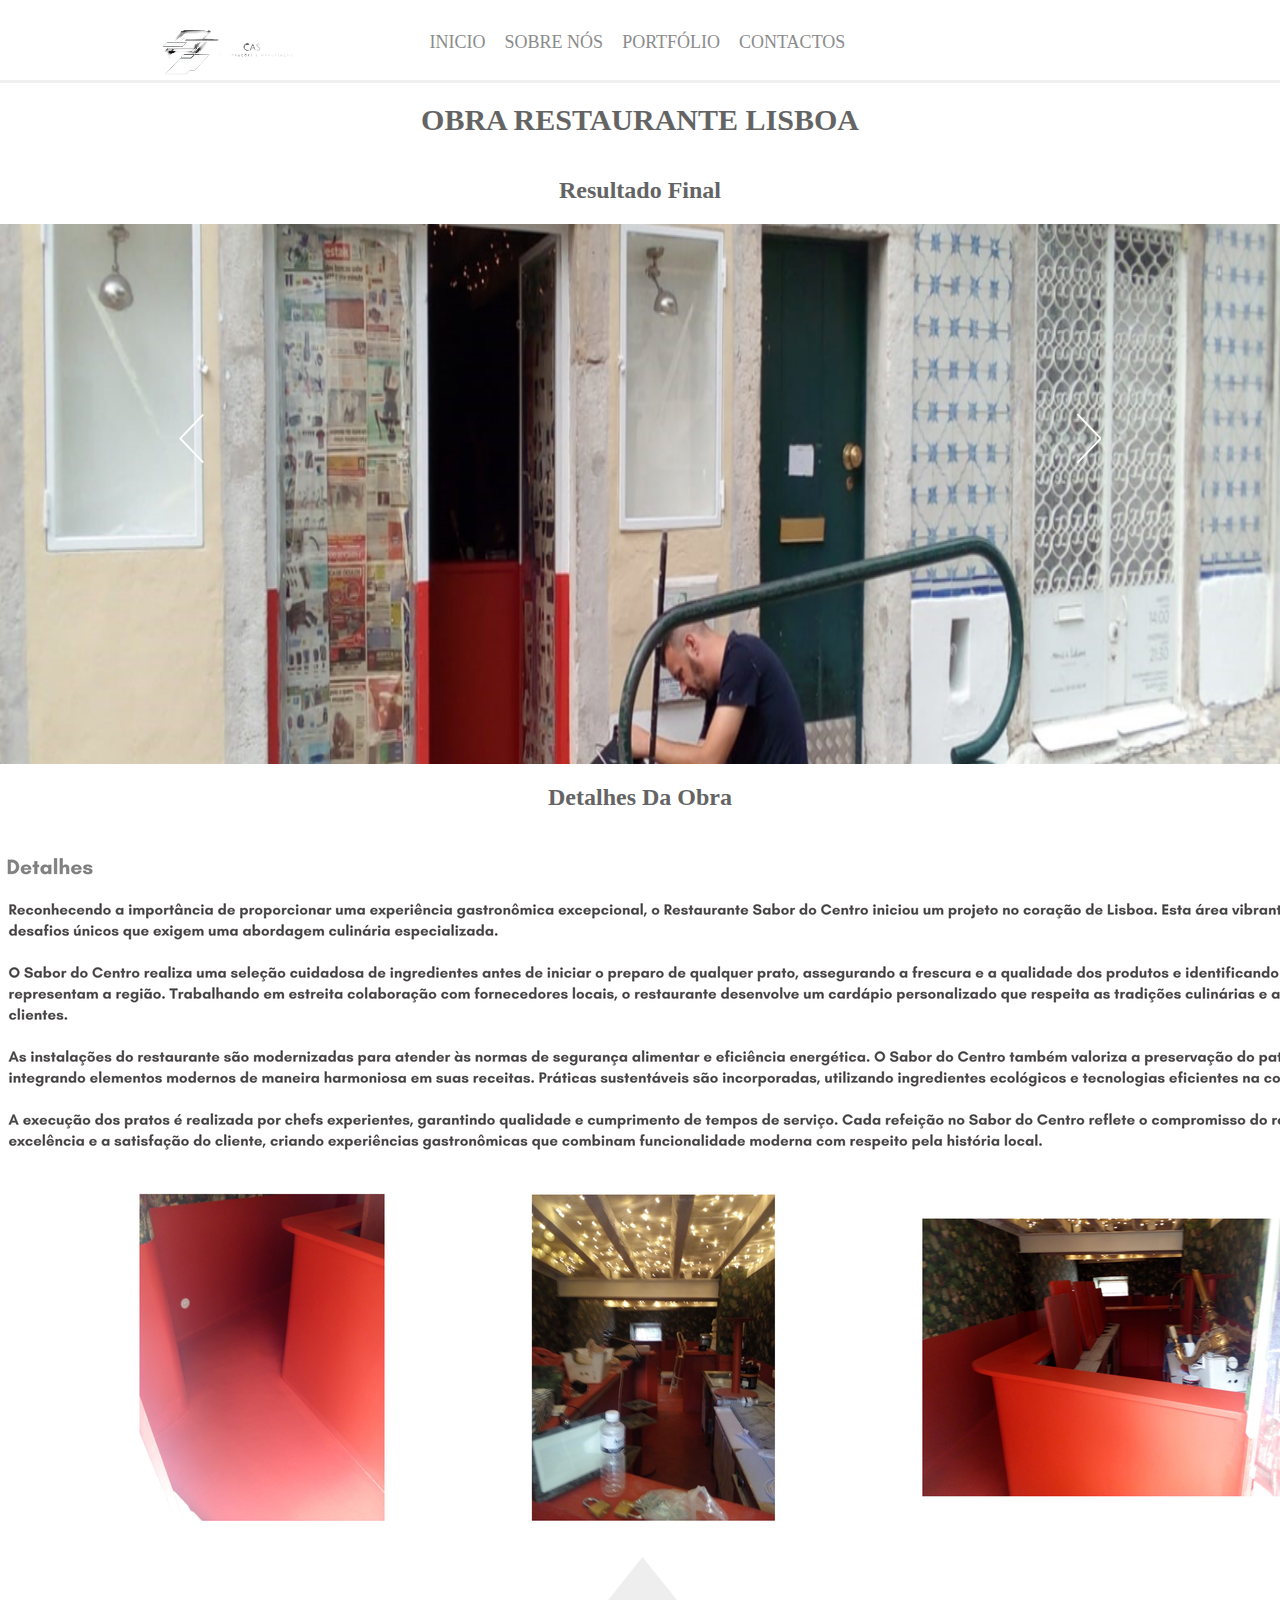
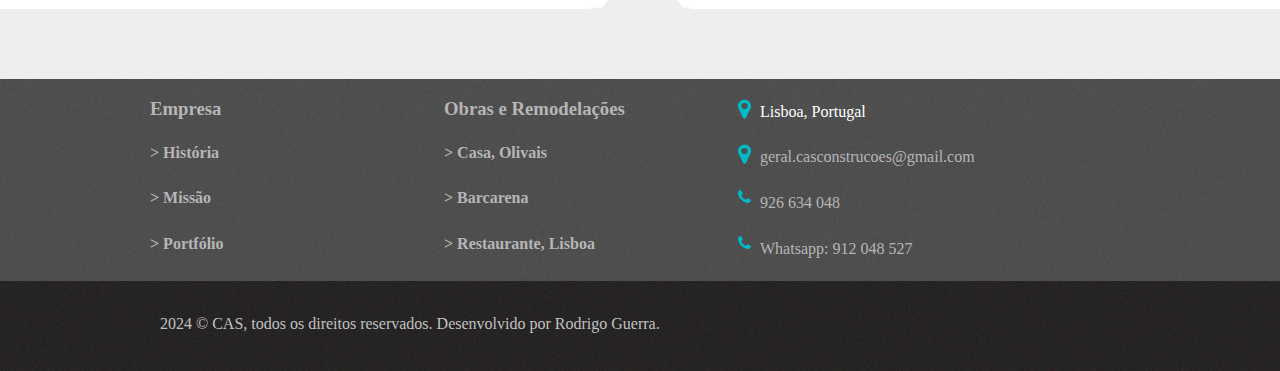
<file: Algés.html>
<html lang="en">

<head>
    <link rel="stylesheet" type="text/css" href="./css/main.css">
    <link rel="stylesheet" type="text/css" href="./css/slick.css" />
    <meta charset="UTF-8">
    <meta name="viewport" content="width=device-width, initial-scale=1.0">
    <title>CAS</title>

    <style>
        a {
          text-decoration: none; /* Remove o sublinhado */
          color: rgb(182, 182, 182);
        }

        h3{
            color: rgb(182, 182, 182);
        }
    </style>
</head>

<body>
    <main class="col-100 menu-urls">
        <div class="header-2">
            <div class="logo">
                <img src="./img/logo.png" />
            </div>

            <div class="menu">
                <ul>
                    <li>
                        <a href="index.html">Inicio</a>
                    </li>
                    <li>
                        <a href="Sobre.html">Sobre nós</a>
                    </li>
                    <li>
                        <a href="servicos.html">Portfólio</a>
                    </li>
                    <li>
                        <a href="contactos.html">Contactos</a>
                    </li>
                </ul>
            </div>
        </div>
    </main>
    <div class="col-100">
        <div class="content texto-destaque">
            <h1><strong>Obra Restaurante Lisboa</strong></h1>
    
            <div class="menu2">
                <ul>
                    <h2><strong>Resultado Final</strong></h2>
                </ul>
            </div>
        </div>
    </div>
    <div class="col-100">
        <div class="slider-principal">
            <img src="./img/restaurante12.png" />
            <img src="./img/restaurante2.png" />
        </div>
        
    </div>
    


    <div class="col-100">
        <div class="content texto-destaque">
    
            <div class="menu2">
                <ul>
                    <h2><strong>Detalhes Da Obra</strong></h2>
                </ul>
            </div>
        </div>
        </div>

        <div class="detalhes-olivais">
            <img src="./img/Detalhes-rest.png" />
        </div>
    </div>

    <div class="col-100 bloco-imagens-texto">
        <div class="content" style="margin-left: 16%; float: left;">
            
        </div>
    </div>
    <footer>
        <div class="col-100 footer" >
            <div class="content">
                <div class="col-4">
                    <h3><b>Empresa</b></h3>
                    <a href="./Sobre.html"><p><b>> História</b></p></a>
                    <a href="./Sobre.html"><p><b>> Missão</b></p></a>
                    <a href="./servicos.html"><p><b>> Portfólio</b></p></a>
                </div>
                <div class="col-4">
                    <h3><b>Obras e Remodelações</b></h3>
                    <a href="./Olivais.html"><p><b>> Casa, Olivais</b></p></a>
                    <a href="./Barcarena.html"><p><b>> Barcarena</b></p></a>
                    <a href="./Algés.html"><p><b>> Restaurante, Lisboa</b></p></a>
                </div>
                <div class="col-4">
                    <p class="local">Lisboa, Portugal<p>
                        <a href="mailto:geral.casconstrucoes@gmail.com"><p class="emailico">geral.casconstrucoes@gmail.com<p></a>
                         <a href="tel:+351926634048"> <p class="telefoneico">926 634 048<p></p></a>     
                         <a href="https://wa.me/351912048527"> <p class="telefoneico">Whatsapp: 912 048 527<p></p></a>          
                </div>
            </div>
    </footer>
    <div class="col-100 footer-2">
        <div class="content">

            <p>
                2024 © CAS, todos os direitos reservados. Desenvolvido por Rodrigo Guerra.
            </p>
        </div>
    </div>
    <script type="text/javascript" src="./js/jquery.js"></script>
    <script type="text/javascript" src="./js/jquery-migrate.js"></script>
    <script type="text/javascript" src="./js/slick.min.js"></script>
    <script type="text/javascript" src="./js/main.js"></script>
</body>

</html>
</file>
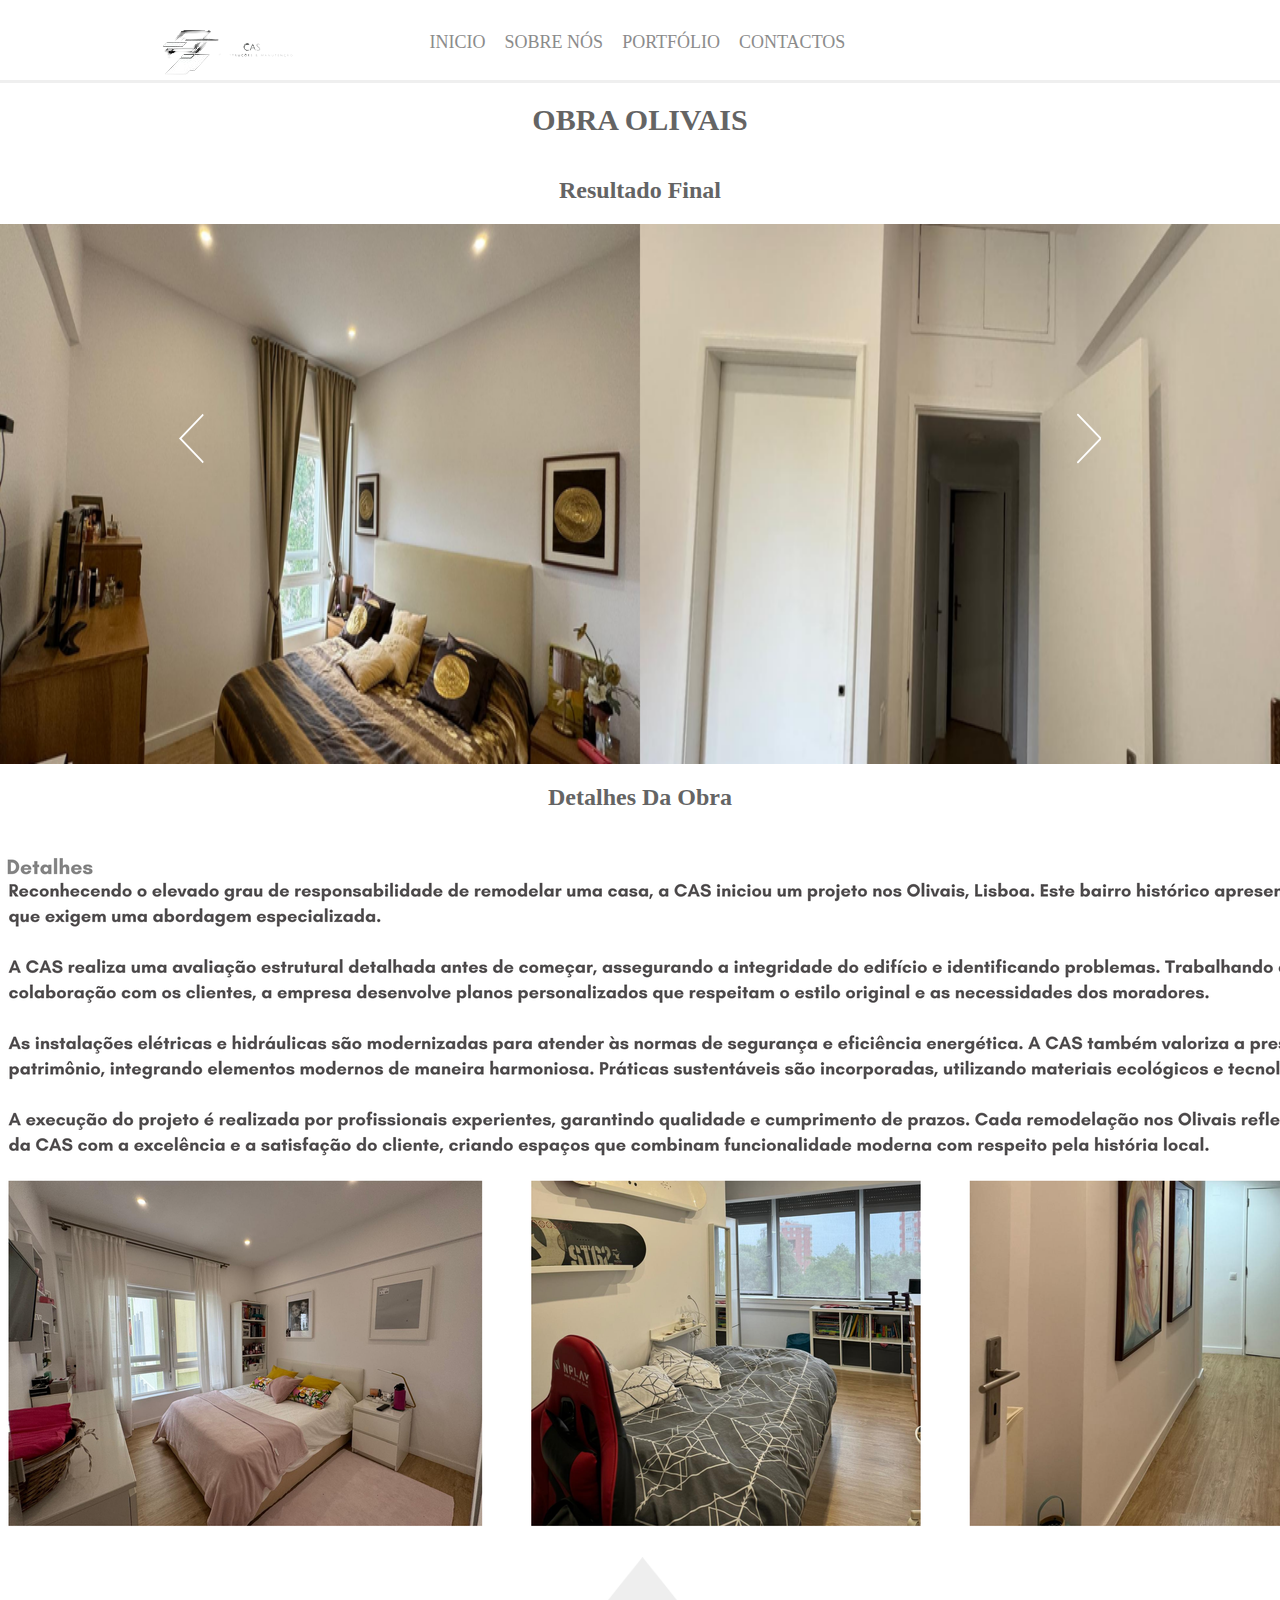
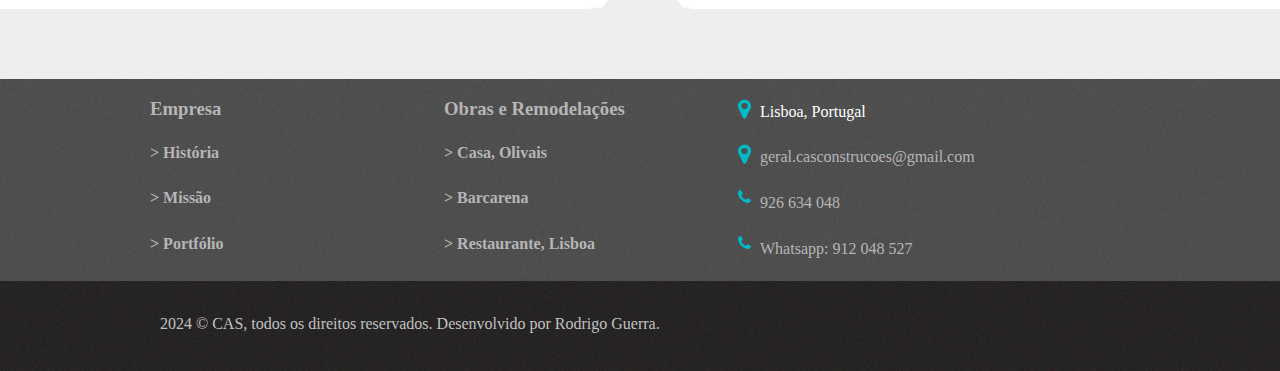
<file: Barcarena.html>
<html lang="en">

<head>
    <link rel="stylesheet" type="text/css" href="./css/main.css">
    <link rel="stylesheet" type="text/css" href="./css/slick.css" />
    <meta charset="UTF-8">
    <meta name="viewport" content="width=device-width, initial-scale=1.0">
    <title>CAS</title>

    <style>
        a {
          text-decoration: none; /* Remove o sublinhado */
          color: rgb(182, 182, 182);
        }

        h3{
            color: rgb(182, 182, 182);
        }
    </style>
</head>

<body>
    <main class="col-100 menu-urls">
        <div class="header-2">
            <div class="logo">
                <img src="./img/logo.png" />
            </div>

            <div class="menu">
                <ul>
                    <li>
                        <a href="index.html">Inicio</a>
                    </li>
                    <li>
                        <a href="Sobre.html">Sobre nós</a>
                    </li>
                    <li>
                        <a href="servicos.html">Portfólio</a>
                    </li>
                    <li>
                        <a href="contactos.html">Contactos</a>
                    </li>
                </ul>
            </div>
        </div>
    </main>
    <div class="col-100">
        <div class="content texto-destaque">
            <h1><strong>Obra Olivais</strong></h1>
    
            <div class="menu2">
                <ul>
                    <h2><strong>Resultado Final</strong></h2>
                </ul>
            </div>
        </div>
    </div>
    <div class="col-100">
        <div class="slider-principal">
            <img src="./img/olivais-quarto.png" />
            <img src="./img/olivais-quarto2.png" />
            <img src="./img/olivais-casadebanho.png" />
            <img src="./img/olivais-cozinha.png" />
            <img src="./img/olivais-sala.png" />
        </div>
        
    </div>
    


    <div class="col-100">
        <div class="content texto-destaque">
    
            <div class="menu2">
                <ul>
                    <h2><strong>Detalhes Da Obra</strong></h2>
                </ul>
            </div>
        </div>
        </div>

        <div class="detalhes-olivais">
            <img src="./img/Detalhes-Olivais.png" />
        </div>
    </div>

    <div class="col-100 bloco-imagens-texto">
        <div class="content" style="margin-left: 16%; float: left;">
            
        </div>
    </div>
    <footer>
        <div class="col-100 footer" >
            <div class="content">
                <div class="col-4">
                    <h3><b>Empresa</b></h3>
                    <a href="./Sobre.html"><p><b>> História</b></p></a>
                    <a href="./Sobre.html"><p><b>> Missão</b></p></a>
                    <a href="./servicos.html"><p><b>> Portfólio</b></p></a>
                </div>
                <div class="col-4">
                    <h3><b>Obras e Remodelações</b></h3>
                    <a href="./Olivais.html"><p><b>> Casa, Olivais</b></p></a>
                    <a href="./Barcarena.html"><p><b>> Barcarena</b></p></a>
                    <a href="./Algés.html"><p><b>> Restaurante, Lisboa</b></p></a>
                </div>
                <div class="col-4">
                    <p class="local">Lisboa, Portugal<p>
                        <a href="mailto:geral.casconstrucoes@gmail.com"><p class="emailico">geral.casconstrucoes@gmail.com<p></a>
                         <a href="tel:+351926634048"> <p class="telefoneico">926 634 048<p></p></a>     
                         <a href="https://wa.me/351912048527"> <p class="telefoneico">Whatsapp: 912 048 527<p></p></a>          
                </div>
            </div>
    </footer>
    <div class="col-100 footer-2">
        <div class="content">

            <p>
                2024 © CAS, todos os direitos reservados. Desenvolvido por Rodrigo Guerra.
            </p>
        </div>
    </div>
    <script type="text/javascript" src="./js/jquery.js"></script>
    <script type="text/javascript" src="./js/jquery-migrate.js"></script>
    <script type="text/javascript" src="./js/slick.min.js"></script>
    <script type="text/javascript" src="./js/main.js"></script>
</body>

</html>
</file>
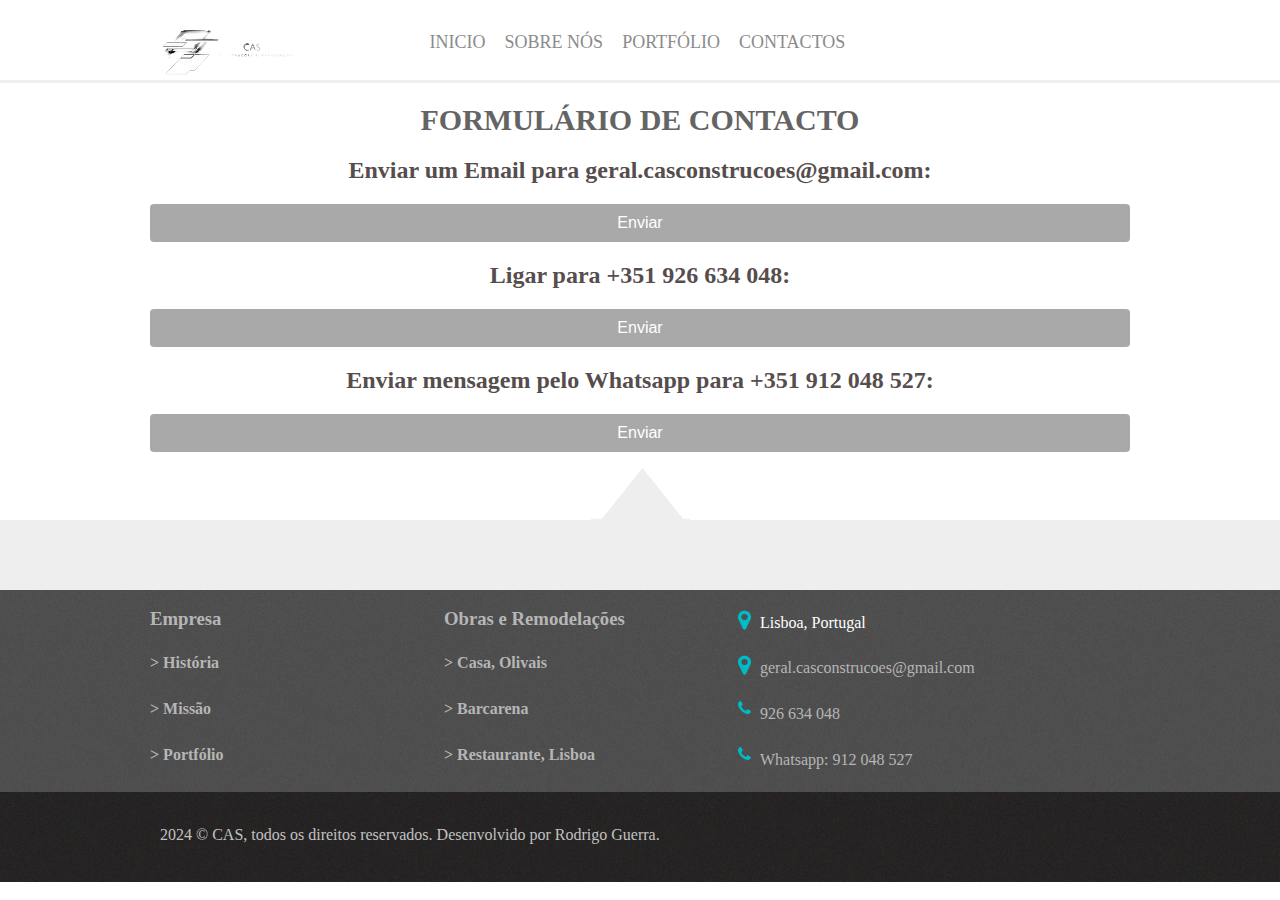
<file: contactos.html>
<html lang="en">

<head>
    <link rel="stylesheet" type="text/css" href="./css/main.css">
    <link rel="stylesheet" type="text/css" href="./css/slick.css" />
    <meta charset="UTF-8">
    <meta name="viewport" content="width=device-width, initial-scale=1.0">
    <title>CAS</title>

    <style>
        a {
          text-decoration: none; /* Remove o sublinhado */
          color: rgb(182, 182, 182);
        }

        h3{
            color: rgb(182, 182, 182);
        }

        h2{
            color: rgb(86, 77, 77);
        }

        button
        {
            background-color:darkgray;
        }

        button:hover {
            background-color: grey;
        }
    </style>
</head>

<body>
    <main class="col-100 menu-urls">
        <div class="header-2">
            <div class="logo">
                <img src="./img/logo.png" />
            </div>

            <div class="menu">
                <ul>
                    <li>
                        <a href="index.html">Inicio</a>
                    </li>
                    <li>
                        <a href="Sobre.html">Sobre nós</a>
                    </li>
                    <li>
                        <a href="servicos.html">Portfólio</a>
                    </li>
                    <li>
                        <a href="contactos.html">Contactos</a>
                    </li>
                </ul>
            </div>
        </div>
    </main>
    <div class="col-100">
        <div class="content texto-destaque">
            <h1><strong>Formulário de Contacto</strong></h1>
            <form id="contactForm" action="mailto:geral.casconstrucoes@gmail.com" method="post">
               <h2><label for="name">Enviar um Email para geral.casconstrucoes@gmail.com:</label></h2> 
                <button type="submit">Enviar</button>
            </form>

            <form id="contactForm" action="tel:+351926634048" method="post">
                <h2><label for="name">Ligar para +351 926 634 048:</label></h2> 
                
                <button type="submit">Enviar</button>
            </form>

            <form id="contactForm" action="https://wa.me/351912048527" method="post">
                <h2><label for="name">Enviar mensagem pelo Whatsapp para +351 912 048 527:</label></h2> 
                
                <button type="submit">Enviar</button>
            </form>
        </div>
    </div>
    <div class="col-100 bloco-imagens-texto">
        <div class="content" style="margin-left: 16%; float: left;">
            
        </div>
    </div>
    <footer>
        <div class="col-100 footer" >
            <div class="content">
                <div class="col-4">
                    <h3><b>Empresa</b></h3>
                    <a href="./Sobre.html"><p><b>> História</b></p></a>
                    <a href="./Sobre.html"><p><b>> Missão</b></p></a>
                    <a href="./servicos.html"><p><b>> Portfólio</b></p></a>
                </div>
                <div class="col-4">
                    <h3><b>Obras e Remodelações</b></h3>
                    <a href="./Olivais.html"><p><b>> Casa, Olivais</b></p></a>
                    <a href="./Barcarena.html"><p><b>> Barcarena</b></p></a>
                    <a href="./Algés.html"><p><b>> Restaurante, Lisboa</b></p></a>
                </div>
                <div class="col-4">
                    <p class="local">Lisboa, Portugal<p>
                        <a href="mailto:geral.casconstrucoes@gmail.com"><p class="emailico">geral.casconstrucoes@gmail.com<p></a>
                         <a href="tel:+351926634048"> <p class="telefoneico">926 634 048<p></p></a>     
                         <a href="https://wa.me/351912048527"> <p class="telefoneico">Whatsapp: 912 048 527<p></p></a>          
                </div>
            </div>
    </footer>
    <div class="col-100 footer-2">
        <div class="content">

            <p>
                2024 © CAS, todos os direitos reservados. Desenvolvido por Rodrigo Guerra.
            </p>
        </div>
    </div>
    <script type="text/javascript" src="./js/jquery.js"></script>
    <script type="text/javascript" src="./js/jquery-migrate.js"></script>
    <script type="text/javascript" src="./js/slick.min.js"></script>
    <script type="text/javascript" src="./js/main.js"></script>

</body>

</html>
</file>
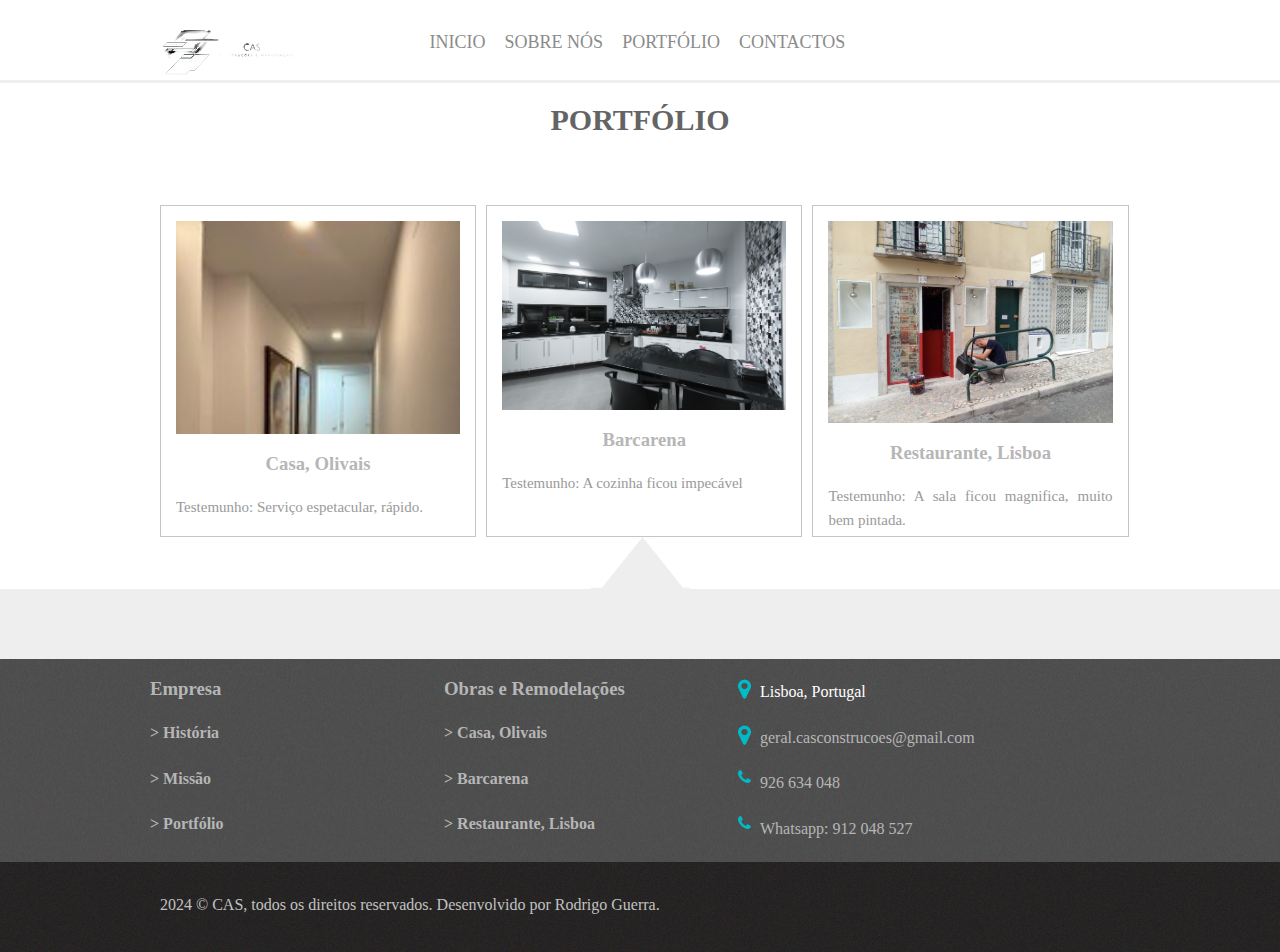
<file: servicos.html>
<html lang="en">

<head>
    <link rel="stylesheet" type="text/css" href="./css/main.css">
    <link rel="stylesheet" type="text/css" href="./css/slick.css" />
    <meta charset="UTF-8">
    <meta name="viewport" content="width=device-width, initial-scale=1.0">
    <title>CAS</title>

    <style>
        a {
          text-decoration: none; /* Remove o sublinhado */
          color: rgb(182, 182, 182);
        }

        h3{
            color: rgb(182, 182, 182);
        }
    </style>
</head>

<body>
    <main class="col-100 menu-urls">
        <div class="header-2">
            <div class="logo">
                <img src="./img/logo.png" />
            </div>

            <div class="menu">
                <ul>
                    <li>
                        <a href="index.html">Inicio</a>
                    </li>
                    <li>
                        <a href="Sobre.html">Sobre nós</a>
                    </li>
                    <li>
                        <a href="servicos.html">Portfólio</a>
                    </li>
                    <li>
                        <a href="contactos.html">Contactos</a>
                    </li>
                </ul>
            </div>
        </div>
    </main>
    <div class="col-100">
        <div class="content texto-destaque">
            <h1><strong>Portfólio</strong></h1>
            <p></p>
             
            <div class="col-3 bloco-texto bloco-imagem">
                <img src="./img/olivais.jpeg">
               <a href="Olivais.html"><h3><b>Casa, Olivais</b></h3></a> 
                <p>Testemunho: Serviço espetacular, rápido.
                </p>
            </div>
            <div class="col-3 bloco-texto bloco-imagem">
                <img src="./img/barcarena.jpg">
                <a href="Barcarena.html"> <h3><b>Barcarena</b></h3> </a>
                <p>Testemunho: A cozinha ficou impecável
                </p>
            </div>
            <div class="col-3 bloco-texto bloco-imagem">
                <img src="./img/restaurante3.jpg">
                <a href="Algés.html"><h3><b>Restaurante, Lisboa</b></h3></a>
                <p>Testemunho: A sala ficou magnifica, muito bem pintada.
                </p>
            </div>
        </div>
    </div>
    <div class="col-100 bloco-imagens-texto">
        <div class="content" style="margin-left: 16%; float: left;">
            
        </div>
    </div>
    <footer>
        <div class="col-100 footer" >
            <div class="content">
                <div class="col-4">
                    <h3><b>Empresa</b></h3>
                    <a href="./Sobre.html"><p><b>> História</b></p></a>
                    <a href="./Sobre.html"><p><b>> Missão</b></p></a>
                    <a href="./servicos.html"><p><b>> Portfólio</b></p></a>
                </div>
                <div class="col-4">
                    <h3><b>Obras e Remodelações</b></h3>
                    <a href="./Olivais.html"><p><b>> Casa, Olivais</b></p></a>
                    <a href="./Barcarena.html"><p><b>> Barcarena</b></p></a>
                    <a href="./Algés.html"><p><b>> Restaurante, Lisboa</b></p></a>
                </div>
                <div class="col-4">
                    <p class="local">Lisboa, Portugal<p>
                        <a href="mailto:geral.casconstrucoes@gmail.com"><p class="emailico">geral.casconstrucoes@gmail.com<p></a>
                         <a href="tel:+351926634048"> <p class="telefoneico">926 634 048<p></p></a>     
                         <a href="https://wa.me/351912048527"> <p class="telefoneico">Whatsapp: 912 048 527<p></p></a>          
                </div>
            </div>
    </footer>
    <div class="col-100 footer-2">
        <div class="content">

            <p>
                2024 © CAS, todos os direitos reservados. Desenvolvido por Rodrigo Guerra.
            </p>
        </div>
    </div>
    <script type="text/javascript" src="./js/jquery.js"></script>
    <script type="text/javascript" src="./js/jquery-migrate.js"></script>
    <script type="text/javascript" src="./js/slick.min.js"></script>
    <script type="text/javascript" src="./js/main.js"></script>
</body>

</html>
</file>
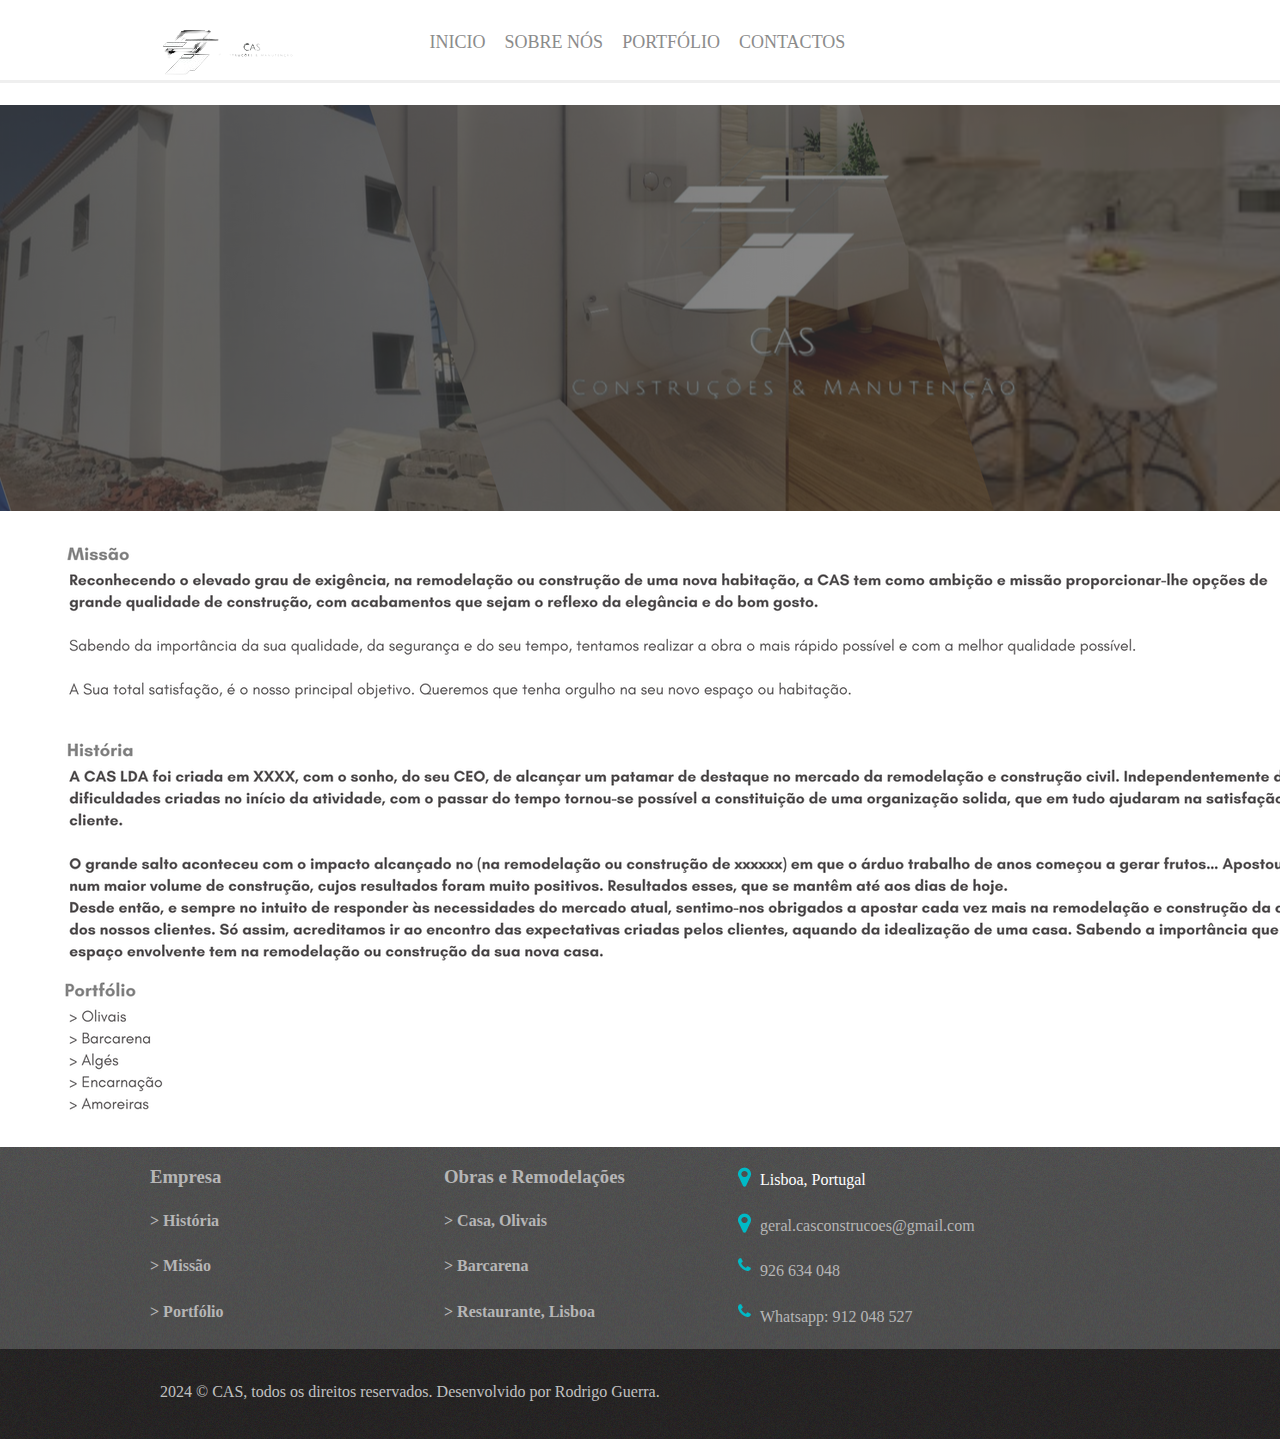
<file: Sobre.html>
<html lang="en">

<head>
    <link rel="stylesheet" type="text/css" href="./css/main.css">
    <link rel="stylesheet" type="text/css" href="./css/slick.css" />
    <meta charset="UTF-8">
    <meta name="viewport" content="width=device-width, initial-scale=1.0">
    <title>CAS</title>

    <style>
        a {
          text-decoration: none; /* Remove o sublinhado */
          color: rgb(182, 182, 182);
        }

        h3{
            color: rgb(182, 182, 182);
        }
    </style>
</head>

<body>
    <main class="col-100 menu-urls">
        <div class="header-2">
            <div class="logo">
                <img src="./img/logo.png" />
            </div>

            <div class="menu">
                <ul>
                    <li>
                        <a href="index.html">Inicio</a>
                    </li>
                    <li>
                        <a href="Sobre.html">Sobre nós</a>
                    </li>
                    <li>
                        <a href="servicos.html">Portfólio</a>
                    </li>
                    <li>
                        <a href="contactos.html">Contactos</a>
                    </li>
                </ul>
            </div>
        </div>
    </main>
    <div class="col-100">
        <div class="banner-sobre">
            <img src="./img/quem2.png" />
        </div> 

        <div class="banner-portatil">
            <img src="./img/quem2-portatil.png" />
        </div> 

        <div class="banner-sobre3">
            <img src="./img/quem3.png" />
        </div> 
        <div class="banner-sobre3portatil">
            <img src="./img/quem3-portatil.png" />
        </div> 
        
    </div>
    <footer>
        <div class="col-100 footer" >
            <div class="content">
                <div class="col-4">
                    <h3><b>Empresa</b></h3>
                    <a href="./Sobre.html"><p><b>> História</b></p></a>
                    <a href="./Sobre.html"><p><b>> Missão</b></p></a>
                    <a href="./servicos.html"><p><b>> Portfólio</b></p></a>
                </div>
                <div class="col-4">
                    <h3><b>Obras e Remodelações</b></h3>
                    <a href="./Olivais.html"><p><b>> Casa, Olivais</b></p></a>
                    <a href="./Barcarena.html"><p><b>> Barcarena</b></p></a>
                    <a href="./Algés.html"><p><b>> Restaurante, Lisboa</b></p></a>
                </div>
                <div class="col-4">
                    <p class="local">Lisboa, Portugal<p>
                        <a href="mailto:geral.casconstrucoes@gmail.com"><p class="emailico">geral.casconstrucoes@gmail.com<p></a>
                         <a href="tel:+351926634048"> <p class="telefoneico">926 634 048<p></p></a>     
                         <a href="https://wa.me/351912048527"> <p class="telefoneico">Whatsapp: 912 048 527<p></p></a>          
                </div>
            </div>
        </div>
    </footer>
    <div class="col-100 footer-2">
        <div class="content">

            <p>
                2024 © CAS, todos os direitos reservados. Desenvolvido por Rodrigo Guerra.
            </p>
        </div>
    </div>
    <script type="text/javascript" src="./js/jquery.js"></script>
    <script type="text/javascript" src="./js/jquery-migrate.js"></script>
    <script type="text/javascript" src="./js/slick.min.js"></script>
    <script type="text/javascript" src="./js/main.js"></script>
</body>

</html>
</file>
<file: css/main.css>
body {
width: 100%;
height: 100%;
margin: 0 auto;
}
ul {
   padding: 0px!important; 
}
.menu-principal {
width: 100%;
background-color: #524f50;
height: 60px;
}
main, .content {
margin: 0 auto;
width: 980px;
position: relative;
}
.logo {
width: 25%;
 float: left;
 margin: 1%;
 
}
.redes-sociais ul li {
margin-left: 25px;
display: inline-block;
float: left;
list-style: none;
}
.redes-sociais {
width: 25%;
float: right;
}
.header-2 {
background-color: #ffffff;
width: 980px;
margin: 0 auto;
padding: 16px;
}
.mapa
{
    width: 25%;
 float: right;
 margin: 5%;
 margin-right: 20%;
}
.menu-urls {
height: 80px;
border-bottom: 3px solid #efefef;
}
.menu ul li {
    display: inline-block;
    color: #8b8b8b;
    margin-left: 15px;
    height: 50px;
}

.menu ul li:hover {
    border-bottom: 3px solid #524f50;
}

.menu ul li a:hover {
    color: #524f50;
    
}

.menu ul li a {
    color: #8b8b8b;
    text-decoration: none;
    font-size: 18px;
    text-transform: uppercase;
}
.menu {
width: 70%;
float: left;
}

.menu2
{
    width: 100%;
    float: left;
}

.menu3
{
    width: 100%;
    right: -30%;
    float: left;
}

.menu2 ul li {
    display: inline-block;
    color: #8b8b8b;
    margin-left: 15px;
    height: 50px;
}

.menu2 ul li:hover {
    border-bottom: 3px solid #524f50;
}

.menu2 ul li a:hover {
    color: #524f50;
    
}

.menu2 ul li a {
    color: #8b8b8b;
    text-decoration: none;
    font-size: 18px;
    text-transform: uppercase;
}

.busca {
    text-align: center;
    width: 30%;
    float: right;
}
.busca input {
    background-image: url(../img/icone-search.png);
    background-repeat: no-repeat;
    height: 36px;
    padding: 12px;
    width: 190px;
    margin-top: 10px;
    background-position: 96%;
    border: 1px solid #d6d6d6;
}
.col-100 {
    width: 100%;
    float: left;
    position: relative;
    
}

.btn_sabermais
{
    width: 100%;
    padding: 12px;
    right: -32%;
    margin-top: -7%;
    position: relative;
}

.quem
{
    width: 100%;
    padding: 12px;
    right: 30%;
    float: left;
    position: relative;
}

.slider-principal{
    width: 100%;
    height: 60%;
    float: left;
    position: relative;
}

.banner-sobre
{
    padding: 12px;
    width: 100px;
    margin-top: 10px;
    right: 2%;
    float: left;
    position: relative;
}

.banner-portatil
{
    padding: 12px;
    width: 100px;
    margin-top: 10px;
    right: 2%;
    display: none;
    float: left;
    position: relative;
}

.contenttexto-destaque
{
    right: 1%;
    float: left;
    position: relative;
}
.col-102 {
    width: 100%;
    margin-top: 5%;
    float: left;
    position: relative;
}
button.slick-prev {
    font-size: 0px;
    border: none;
    width: 25px;
    height: 51px;
    z-index: 9;
    background-color: transparent;
    position: absolute;
    background-image: url(../img/anterior.png);
    top: 35%;
    left: 14%;
}
button.slick-next {
    font-size: 0px;
    border: none;
    width: 25px;
    height: 51px;
    z-index: 9;
    background-color: transparent;
    position: absolute;
    background-image: url(../img/proximo.png);
    top: 35%;
    right: 14%;
}
.slick-list {
    width: 100%!important;
}
.slick-initialized {
    overflow: hidden;
}
.slick-dots li button {
    font-size: 0px;
    border: 5px solid #ffffff;
    width: 26px;
    height: 26px;
    background: transparent;
    border-radius: 50%;
    cursor: pointer;

}
.slick-dots {
    margin: 0 auto;
    width: 50%;
    position: absolute;
    left: 50%;
    top: 600px;
}

li.slick-active button {
    background: #524f50;
}

.slick-dots li {
    padding-left: 10px;
    display: inline-block;
}

.texto-destaque {
    text-align: center;
}
.texto-destaque strong {
    color: #646464;
}
.texto-destaque h1 {
    text-transform: uppercase;
    font-size: 30px;
    color: #818181;
}
.texto-destaque p {
    font-size: 15px;
    color: #9a9a9a;
}

.col-3 {
    text-align: center;
    padding-left: 15px;
    padding-right: 15px; 
    width: 29%;
    float: left;
    position: relative;
}
.bloco-imagem img {
    margin: 0 auto;
    width: 100%;
    height: auto;
}
.bloco-imagem {
    height: 300px;
    border: 1px solid #c5c5c5;
    padding-top: 15px;
    padding-bottom: 15px;
    margin-left: 10px;
}
.bloco-imagem b, p {
    text-align: left;
}
.bloco-texto {
    margin-top: 3em;
}

h3 {
    font-weight: normal!important;
}

.bloco-imagens-texto {
    background-color: #eeeeee;
}
.bloco-imagens-texto:before {
    width: 100%;
    display: inline-block;
    content: '';
    height: 52px;
    background: #ffffff;
    background-image: url('../img/setinha.png');
    background-repeat: no-repeat;
    background-position: center;
}

.bloco-imagens-texto:after {
    width: 100%;
    display: inline-block;
    content: '';
    height: 70px;
    background: #eeeeee;
} 
.col-4 {
    float: left;
    width: 30%; 
    text-align: center;
}
.col-4 img {
cursor: pointer;
 margin: 0 auto;
 padding-top: 1em;
 vertical-align: middle;
}
.col-4 img:hover {
    margin-top: 10px!important;
    position: relative!important;
}

.misson
{
    width: 100%;
    right: -300%;
    color: #9a9a9a;
    float: left;
    position: relative;
}

.banner-sobre3
{
    width: 100%;
    right: -10%;
    float: left;
    position: relative;
}

.banner-sobre3portatil
{
    width: 100%;
    right: -5%;
    display: none;
    float: left;
    position: relative;
}
  
  p {
    margin: 20px 0;
    line-height: 1.6;
    text-align: justify;
  }

.bloco-logos {
    height: 170px;
}

.bloco-logos img {
    margin-top: 50px;
}

.footer h3 {
    text-align: left;
}

.footer {
    background-image: url('../img/footer.png');
    color: #ffffff;
}

.footer-2 {
    background-image: url('../img/footer2.png');
    color: #c1c1c1;
    height: 90px;
}


.footer p {
    width: 90%;
    text-align: left;
}

.footer-2 p {
    padding: 10px;
}

.clock {
    color: #898989!important;
}

.clock:before {
    content: '';
    width:  15px;
    height: 15px;
    display: inline-block;
    background-image: url('../img/clock.png');
    float: left;
    background-repeat: no-repeat;
    padding-left: 5px;
}

.local:before, .emailico:before, .telefoneico:before {
    content: '';
    width:  17px;
    height: 24px;
    display: inline-block;
    float: left;
    background-repeat: no-repeat;
    padding-left: 5px;
}
.local:before {
    background-image: url('../img/local.png');
}  
.emailico:before {
    background-image: url('../img/emailico.png');
}  
.telefoneico:before {
    background-image: url('../img/telefoneico.png');
}  


.imagem-mobile {
    display: none;
}

/* Mostrar a imagem padrão */
.imagem-padrao {
    display: block;
}

.menu a {
    text-decoration: none;
    color: inherit; /* Mantém a cor do texto */
    font-size: 16px; /* Tamanho de fonte padrão */
}

label {
    display: block;
    margin-bottom: 5px;
}

input, textarea {
    width: 100%;
    padding: 10px;
    margin-bottom: 20px;
    border: 1px solid #ccc;
    border-radius: 4px;
}

button {
    width: 100%;
    padding: 10px;
    background-color: #28a745;
    color: #fff;
    border: none;
    border-radius: 4px;
    cursor: pointer;
    font-size: 16px;
}

button:hover {
    background-color: #218838;
}

@media(max-width: 500px)
{
    .imagem-mobile {
        display: block;
    }

    /* Ocultar a imagem padrão */
    .imagem-padrao {
        display: none;
    }
        
}

@media(max-width: 1500px)
{
    .banner-sobre
    {
        display: none
    }

    .banner-portatil
    {
        display: block;
    }
    
    .banner-sobre3
    {
        display: none;
    }

    .banner-sobre3portatil
    {
        display: block;
    }

}
</file>
